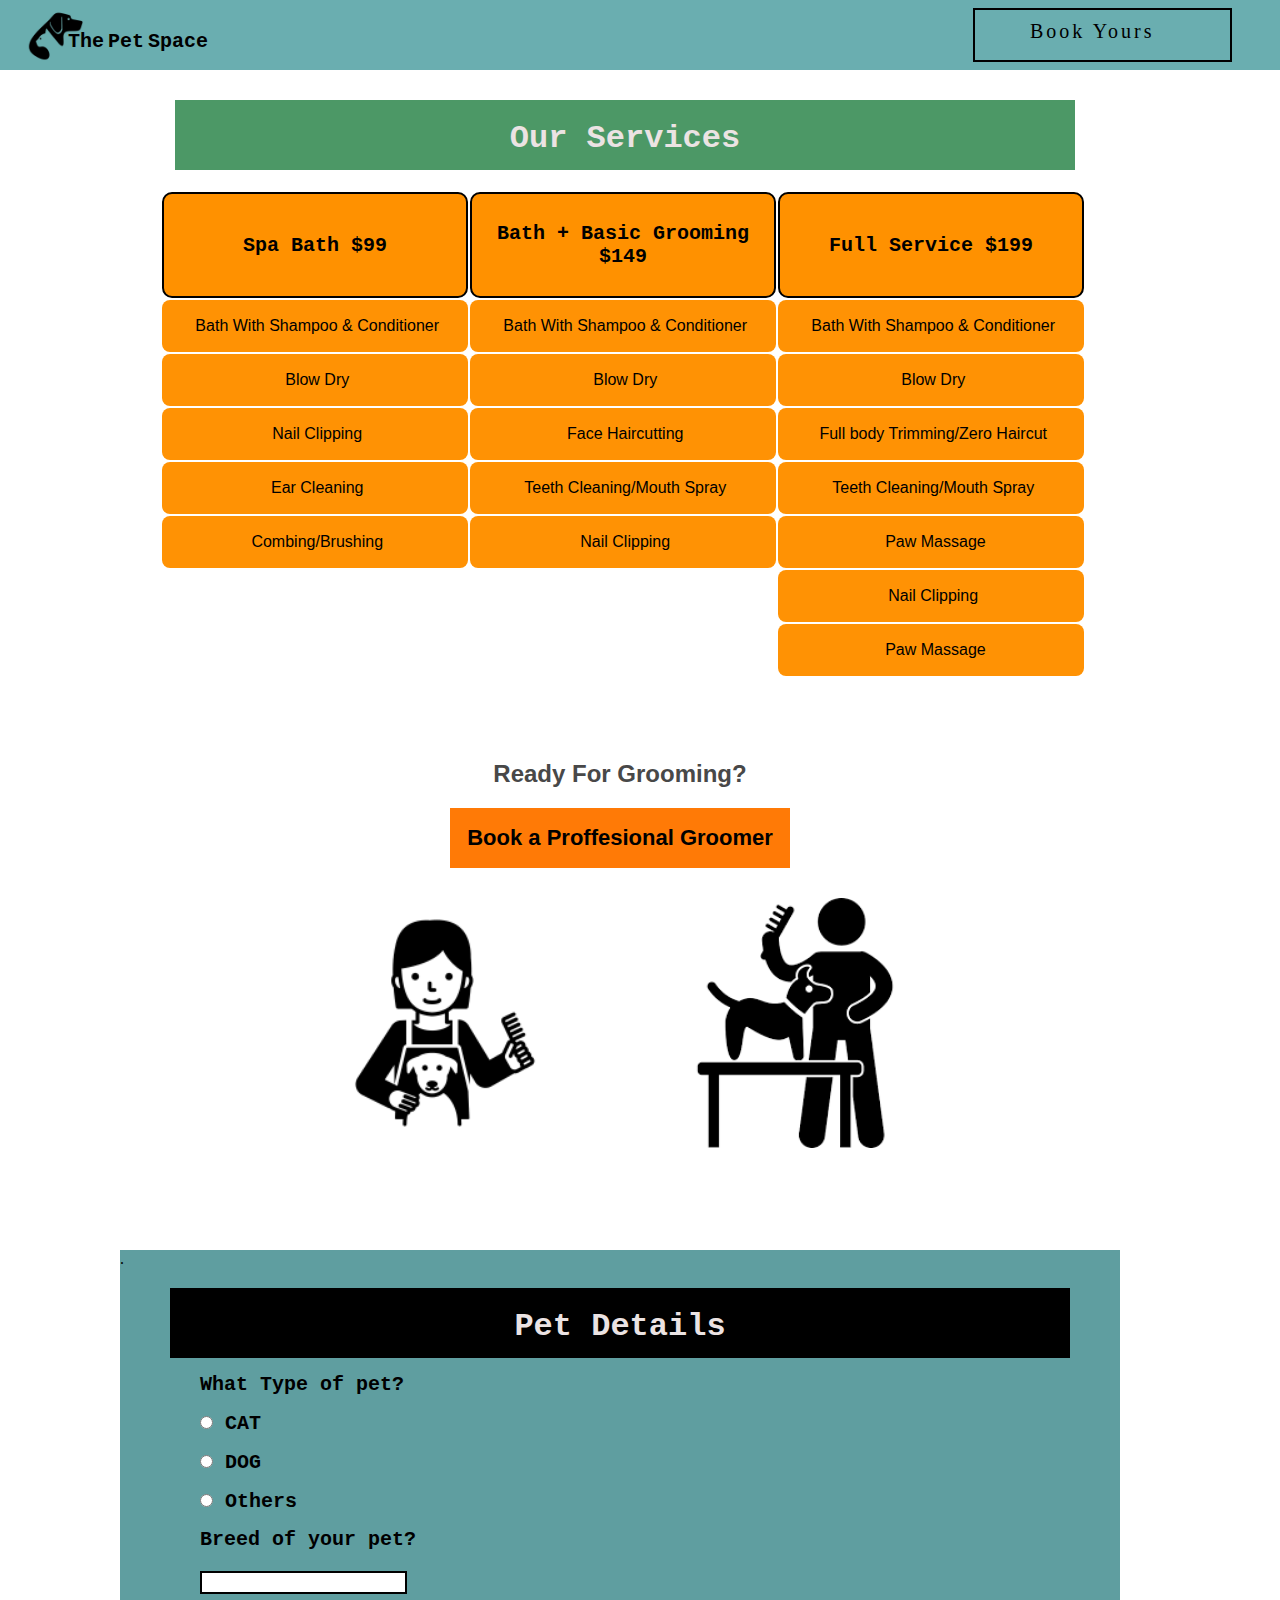
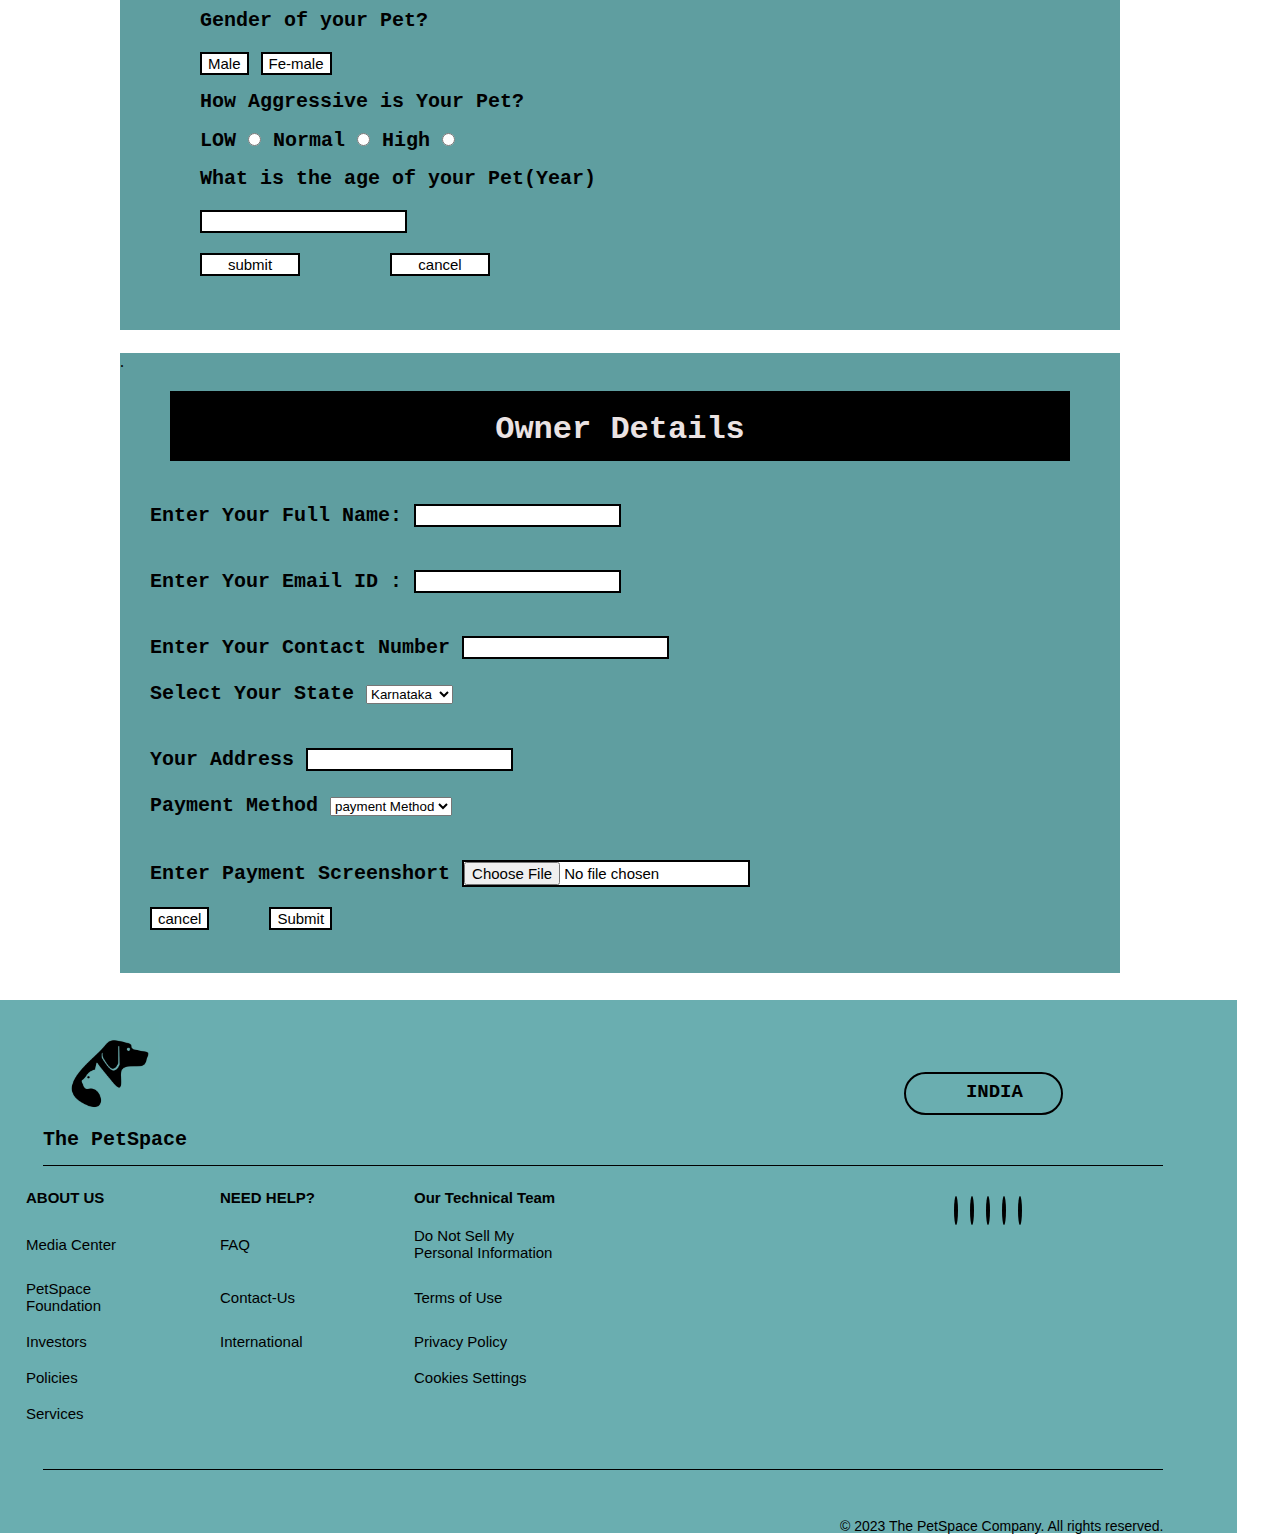
<file: index2.html>
<!DOCTYPE html>
<html lang="en">
<head>
    <meta charset="UTF-8">
    <meta name="viewport" content="width=device-width, initial-scale=1.0">
    <link rel="stylesheet" href="style2.css">
    <link rel="stylesheet" href="https://cdnjs.cloudflare.com/ajax/libs/font-awesome/6.4.2/css/all.min.css" integrity="sha512-z3gLpd7yknf1YoNbCzqRKc4qyor8gaKU1qmn+CShxbuBusANI9QpRohGBreCFkKxLhei6S9CQXFEbbKuqLg0DA==" crossorigin="anonymous" referrerpolicy="no-referrer" />
    <title>Book your Service</title>
</head>
<body>
    <header>
        <div class="logo">
            <img src="./images/dogcatlogo.png">
            <p>The Pet Space</p>
        </div>
        <div class="booking">
            <p >Book Yours</p>
            <i class="fa-regular fa-circle-check fa-lg" style="color: #000000;"></i>
        </div>
    </header>
    <div class="services">
        <h1>Our Services</h1>
        <table>
            <tr>
                <th class="thead">
                    <p><i class="fa-solid fa-soap fa-xl" style="color: #000000;"></i> Spa Bath <span>$99</span></p>
                </th>
                <th class="thead">
                    <p><i class="fa-solid fa-bath fa-xl" style="color: #000000;"></i> Bath + Basic Grooming <span>$149</span></p>
                </th>
                <th class="thead">
                    <p><i class="fa-solid fa-paw fa-xl" style="color: #000000;"></i> Full Service <span>$199</span></p>
                </th>
            </tr>
            <tr>
                <td class="tbody"><i class="fa-solid fa-square-check fa-lg" style="color: #000000;"></i>&nbsp;Bath With Shampoo & Conditioner</td>
                <td class="tbody"><i class="fa-solid fa-square-check fa-lg" style="color: #000000;"></i>&nbsp;Bath With Shampoo & Conditioner</td>
                <td class="tbody"><i class="fa-solid fa-square-check fa-lg" style="color: #000000;"></i>&nbsp;Bath With Shampoo & Conditioner</td>
            </tr>
            <tr>
                <td class="tbody"><i class="fa-solid fa-square-check fa-lg" style="color: #000000;"></i>&nbsp;Blow Dry</td>
                <td class="tbody"><i class="fa-solid fa-square-check fa-lg" style="color: #000000;"></i>&nbsp;Blow Dry</td>
                <td class="tbody"><i class="fa-solid fa-square-check fa-lg" style="color: #000000;"></i>&nbsp;Blow Dry</td>
            </tr>
            <tr>
                <td class="tbody"><i class="fa-solid fa-square-check fa-lg" style="color: #000000;"></i>&nbsp;Nail Clipping</td>
                <td class="tbody"><i class="fa-solid fa-square-check fa-lg" style="color: #000000;"></i>&nbsp;Face Haircutting</td>
                <td class="tbody"><i class="fa-solid fa-square-check fa-lg" style="color: #000000;"></i>&nbsp;Full body Trimming/Zero Haircut</td>
            </tr>
            <tr>
                <td class="tbody"><i class="fa-solid fa-square-check fa-lg" style="color: #000000;"></i>&nbsp;Ear Cleaning</td>
                <td class="tbody"><i class="fa-solid fa-square-check fa-lg" style="color: #000000;"></i>&nbsp;Teeth Cleaning/Mouth Spray</td>
                <td class="tbody"><i class="fa-solid fa-square-check fa-lg" style="color: #000000;"></i>&nbsp;Teeth Cleaning/Mouth Spray</td>
            </tr>
            <tr>
                <td class="tbody"><i class="fa-solid fa-square-check fa-lg" style="color: #000000;"></i>&nbsp;Combing/Brushing</td>
                <td class="tbody"><i class="fa-solid fa-square-check fa-lg" style="color: #000000;"></i>&nbsp;Nail Clipping</td>
                <td class="tbody"><i class="fa-solid fa-square-check fa-lg" style="color: #000000;"></i>&nbsp; Paw Massage</td>
            </tr>
            <tr>
                <td></td>
                <td></td>
                <td class="tbody"><i class="fa-solid fa-square-check fa-lg" style="color: #000000;"></i>&nbsp;Nail Clipping</td>
            </tr>
            <tr>
                <td></td>
                <td></td>
                <td class="tbody"><i class="fa-solid fa-square-check fa-lg" style="color: #000000;"></i>&nbsp; Paw Massage</td>
            </tr>
        </table>
    </div>
    <div class="service_bk">
        <i class="fa-solid fa-blender-phone fa-2xl" style="color: #050505;"></i>
        <h2>Ready For Grooming?</h2>
        <a href="http://127.0.0.1:5500/index2.html"><input type="button" value="Book a Proffesional Groomer"></a>
        <div class="images_bk">
            <img class="imagebk2" src="images/groomer1.png">
            <img class="imagebk2" src="images/groomer2.png">
        </div>
    </div>
    <div class="page3">
        <div class="form">
            <span>.</span>
            <h1>Pet Details</h1>
            <div class="pet_det">
            <form class="Type_1">
                <p class="q">What Type of pet?</p>
                <div class="type"><input name="type" type="radio" value="CAT">
                    <label>CAT</label>
                </div>
                <div class="type"><input name="type" type="radio" value="DOG">
                    <label>DOG</label>
                </div>
                <div class="type"><input name="type" type="radio" value="OTHERS">
                    <label>Others</label>
                </div>
                <p>Breed of your pet?</p>
                <input type="text">
                <p>Gender of your Pet?</p>
                <input type="button" name="gender" value="Male">
                <input type="button" name="gender" value="Fe-male">
                <p>How Aggressive is Your Pet?</p>
                    <label>LOW</label>
                <input name="type" type="radio" value="Low">
                    <label>Normal</label>
                <input name="type" type="radio" value="Normal">
                    <label>High</label>
                <input name="type" type="radio" value="High">
                <p>What is the age of your Pet(Year)</p>
                <input type="number"  name="age"> <br>
                <div class="finisharea">
                    <input class="submit" type="submit" value="submit"><input class="submit" type="reset" value="cancel">
                </div>
            </form>
            </div>
            <div class="form1">.
                <h1>Owner Details</h1>
                <form class="Type_1">
                    <br>
                    <label>Enter Your Full Name:</label>
                    <input type="text"><br><br>
                    <label>Enter Your Email ID :</label>
                    <input type="email" name="email"><br><br>
                    <label>Enter Your Contact Number</label>
                    <input type="tel"><br><br>
                    <label>Select Your State</label>
                    <select id="State">
                        <option value="Karnataka">Karnataka</option>
                        <option value="Kerala">Kerala</option>
                        <option value="Tamil nadu">Tamil nadu</option>
                        <option value="Others">Others</option>
                    </select><br><br>
                    <label>Your Address </label>
                    <input type="text"><br><br>
                    <label>Payment Method</label>
                    <select name="Payment">
                        <option value="payment Method">payment Method</option>
                        <option value="Bank Transfer">Bank Transfer</option>
                        <option value="UPI">UPI</option>
                        <option value="Cash">Cash</option>
                    </select><br><br>
                    <label>Enter Payment Screenshort</label>
                    <input type="file" value="Screenshort"><br>
                    <input type="reset" value="cancel"> &nbsp&nbsp &nbsp;<input type="submit">
                </form>
            </div>
        </div>
    </div>
    <footer>
        <div class="footer">
            <div class="foot1">
                <div class="img_f1"><img src="images/dogcatlogo.png"><p>The PetSpace</p></div>
                <div class="foot1_rght">
                    <p><i class="fa-solid fa-location-dot fa-lg" style="color: #000000;"></i>&nbsp;&nbsp;INDIA </p>
                </div>
            </div>
            <div class="foot2">
                <div class="foot2_left">
                    <table class="table1">
                        <thead>
                            <tr>
                                <th>ABOUT US</th>
                                <th>NEED HELP?</th>
                                <th>Our Technical Team</th>
                            </tr>
                        </thead>
                        <tbody>
                            <tr>
                                <td>Media Center</td>
                                <td>FAQ</td>
                                <td>Do Not Sell My <br>Personal Information</td>
                            </tr>
                            <tr>
                                <td>PetSpace <br>Foundation</td>
                                <td>Contact-Us</td>
                                <td>Terms of Use</td>
                            </tr>
                            <tr>
                                <td>Investors</td>
                                <td>International</td>
                                <td>Privacy Policy</td>
                            </tr>
                            <tr>
                                <td>Policies</td>
                                <td></td>
                                <td>Cookies Settings</td>
                            </tr>
                            <tr>
                                <td>Services</td>
                                <td></td>
                            </tr>
                        </tbody>
                    </table>
                </div>
                <div class="foot2_rght">
                   <div class="footicons">
                    <i class="fa-brands fa-twitter" style="color: #000000;"></i>
                    <i class="fa-brands fa-facebook" style="color: #000000;"></i>
                    <i class="fa-brands fa-linkedin" style="color: #000000;"></i>
                    <i class="fa-brands fa-instagram" style="color: #000000;"></i>
                    <i class="fa-brands fa-youtube" style="color: #000000;"></i>
                   </div>
                </div>
            </div>
            <div class="foot3">
                <p>© 2023 The PetSpace Company. All rights reserved.</p>
            </div>
        </div>
    </footer>
</body>
</html>
</file>
<file: style2.css>
*{
    margin:0;
}
header{
    height:70px;
    display: flex;
    background-color:rgb(106, 174, 176);
    width:100%;
    position: fixed;
    z-index:1;
    margin-bottom:50px;
    position: fixed;
    margin-top:-100px;
}
.logo img{
    margin-left:20px;
    width:70px;
    height:70px;
    object-fit: cover;
}
.logo{
    display: flex;
}
.logo p{
    margin-left:-22px;
    margin-top:30px;
    font-size:20px;
    font-weight:600;
    word-spacing:-8px;
    font-family: 'Courier New', Courier, monospace;
}
.booking{
    display: flex;
    margin-top:8px;
    margin-left:765px;
    font-family:fantasy;
    letter-spacing:3px;
    height:50px;
    width:250px;
    padding-left:5px;
    border:2px solid rgb(0, 0, 0);
    transition-duration:0.5s;
    font-weight: lighter;
    font-size:20px;
}
.booking i{
    margin-top:22px;
    margin-left:8px;
}
.booking p{
    margin-left:50px;
    margin-top:10px;
    color:rgb(0, 0, 0);
    text-decoration:none;
    transition-duration:0.3s;
}
.booking:hover{
    background-color:rgb(22, 144, 148); 
}
.services{
    width:100%;
    height:600px;
    background-color: rgb(255, 255, 255);
    margin-top:100px;
}
h1{
    margin-left:175px;
    height:50px;
    width:900px;
    font-family:'Courier New', Courier, monospace;
    text-align: center;
    color:rgb(235, 227, 227);
    padding-top:20px;
    background-color:rgb(76, 152, 102);
}
table{
    margin-top:20px;
    margin-left:160px;
    background-color: rgb(255, 255, 255);
}
.thead{
    width:300px;
    height:100px;
    border:2px solid rgb(0, 0, 0);
    border-radius:10px;
    background-color:rgb(255, 145, 0);
    font-family:monospace;
    font-size:20px;
}
.tbody{
    font-family:Verdana, Geneva, Tahoma, sans-serif;
    margin:5px;
    width:300px;
    height:50px;
    text-align: center;
    color:rgb(0, 0, 0);
    background-color:rgb(255, 146, 4);
    border-radius:8px;
    /* transition:0.2s; */
}
.tbody:hover{
    border:1px solid rgb(0, 0, 0);
    transform:scale(1.02);
    transition-timing-function: cubic-bezier(0.075, 0.82, 0.165, 1);
}
.service_bk{
    height:470px;
    width:800px;
    margin-left:220px;
    text-align: center;
    padding-top:30px;
    box-sizing: border-box;
}
.service_bk h2{
    margin-top:30px;
    color: rgb(72, 72, 72);
    font-weight:600;
    font-family:Verdana, Geneva, Tahoma, sans-serif;
}
.service_bk a{
    width:340px;
    height:60px;
}
.service_bk input{
    margin-top:20px;
    border:none;
    background-color: #ff7a06;
    color: #000000;
    width:340px;
    height:60px;
    font-size:22px;
    font-weight:600;
    cursor: pointer;
    transition:0.3s;
}
.service_bk input:hover{
    transform:scale(1.02);
    border:3px solid black;
    background-color:#ff7815;
    color:white;  
}
.images_bk{
    display: flex;
}
.imagebk2 {
    margin-left:100px;
    margin-top:30px;
    width:250px;
    height:250px;
    object-fit:cover;
}
.page3{
    width:100%;
    height:1350px;
}
.form{
    background-color: cadetblue;
    margin-top:80px;
    margin-left:120px;
    width:1000px;
    box-sizing: border-box;
    height:680px;
}
.form h1{
    margin-left:50px;
    margin-top:20px;
    background-color:black;
}
.pet_det{
    width:900px;
    height:400px;
    margin-left:50px;
}
.Type_1{
    font-size:20px;
    font-family:monospace;
    margin-left:30px;
    font-weight:600;
}
.Type_1 p{
    margin-top:15px;
}
.Type_1 input{
    margin-top:20px;
    font-size:15px;
    color:rgb(0, 0, 0);
    background-color: #ffffff;
    border:2px solid black;
}
.Type_1 input:hover{
    color:rgb(255, 255, 255);
    background-color: #000000;
}
.submit{
    margin-right:90px;
    margin-top:10px;
}
.finisharea input{
    width:100px;
}
.form1{
    background-color: cadetblue;
    margin-top:180px;
    width:1000px;
    box-sizing: border-box;
    height:620px;
}
footer{
    height:533px;
    width:1237px;
    background-color:rgb(106, 174, 176);
 }
 .footer{
    height:533px;
    width:1151px;
    margin:0px 43px;
 }
 .foot1{
    width:1120px;
    height:165px;
    border-bottom:1px solid black;
    display: grid;
    grid-template-columns:repeat(2,auto);
    column-gap:616px;
    font-family:monospace;
    font-weight:600;
    font-size:20px;
 }
 .img_f1 img{
    margin-top:22px;
    margin-left:16px;
    width:100px;
    height:100px;
 }
 .foot1_rght{
    width:155px;
    height:39px;
    border-radius:50px;
    margin-top:72px;
    color: black;
    font-size:19px;
    border:2px solid black;
 }
 .foot1_rght p{
    margin-top:7px;
    text-align: center;
 }
 .foot2{
    width:1120px;
    height:303px;
    border-bottom:1px solid black;
    display: grid;
    grid-template-columns:repeat(2,auto);
 }
 .foot2_left{
    width:767px;
    height:261px;
    margin-top:40px;
 }
 .table1{
    color:black;
    background-color:rgb(106, 174, 176);
    margin-top:-20px;
    margin-left:-20px;
 }
 .table1 th{
    padding-bottom:18px;
    padding-right:32px;
    font-size:15px;
    width:159px;
    text-align: left;
    color:#000000;
    font-family:Verdana, Geneva, Tahoma, sans-serif;
 }
 .table1 td{
    font-size:15px;
    font-family:Verdana, Geneva, Tahoma, sans-serif;
    width:159px;
    padding-bottom:16px;
 }
 .foot2_rght{
    width:391px;
    height:213px;
    margin-left:16px;
    margin-top:40px;
 }
 .footicons{
    margin-left:128px;   
 }
 .footicons i{
    height:23px;
    width:31px;
    border-radius:50%;
    border:2px solid black;
    text-align:center;
    padding-top:8px;
    margin-right:12px;
 }
 .foot3 p{
    font-size:14px;
    font-family:Arial, Helvetica, sans-serif;
    margin-top:48px;
    margin-left:797px;
    color:black;
 }
</file>
